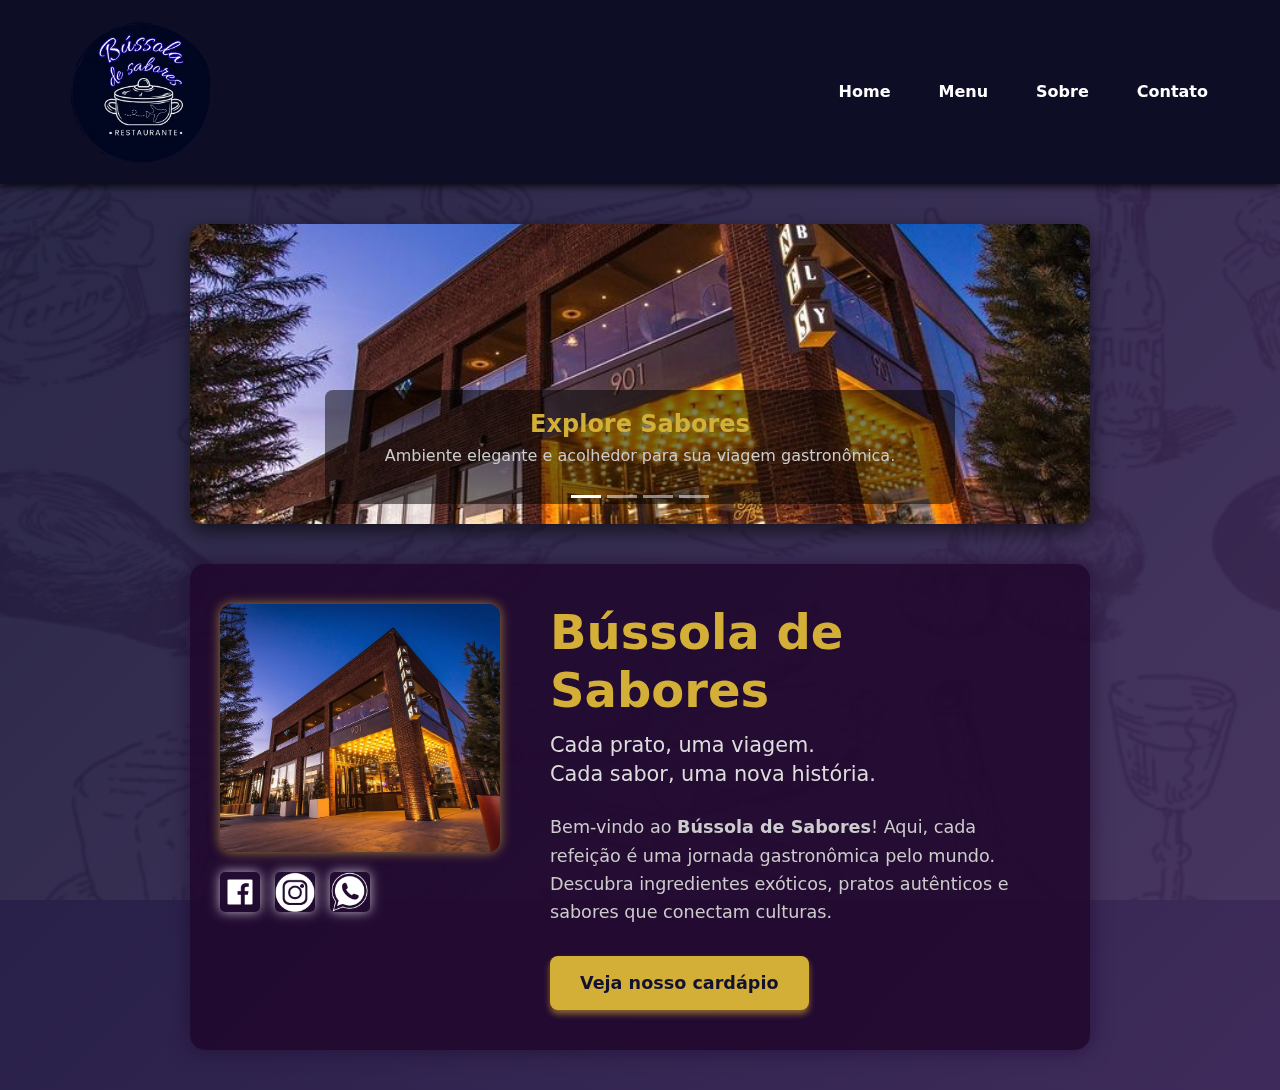
<file: index.html>
<!DOCTYPE html>
<html lang="pt-br">
<head>
    <meta charset="UTF-8">
    <title>Bússola de Sabores</title>
    <meta name="viewport" content="width=device-width, initial-scale=1.0">
    <link rel="stylesheet" href="estilo.css">
    <link href="https://cdn.jsdelivr.net/npm/bootstrap@5.3.0/dist/css/bootstrap.min.css" rel="stylesheet">
</head>

<body>

<header>
    <div class="center">
        <div class="logo">
            <img src="Logo.png" alt="Logo">
        </div>
        <div class="menu">
            <a href="index.html">Home</a>
            <a href="menu.html">Menu</a>
            <a href="sobre.html">Sobre</a>
            <a href="contato.html">Contato</a>
        </div>
    </div>
</header>

<!-- Carrossel -->
<div id="carouselExampleIndicators" class="carousel slide" data-bs-ride="carousel">
  <div class="carousel-indicators">
    <button type="button" data-bs-target="#carouselExampleIndicators" data-bs-slide-to="0" class="active"></button>
    <button type="button" data-bs-target="#carouselExampleIndicators" data-bs-slide-to="1"></button>
    <button type="button" data-bs-target="#carouselExampleIndicators" data-bs-slide-to="2"></button>
    <button type="button" data-bs-target="#carouselExampleIndicators" data-bs-slide-to="3"></button>
  </div>

  <div class="carousel-inner">
    <div class="carousel-item active">
      <img src="rewq.jpg" class="d-block w-100" alt="Ambiente">
      <div class="carousel-caption d-none d-md-block">
        <h5>Explore Sabores</h5>
        <p>Ambiente elegante e acolhedor para sua viagem gastronômica.</p>
      </div>
    </div>
    <div class="carousel-item">
      <img src="prato-principal.jpg" class="d-block w-100" alt="Prato Principal">
      <div class="carousel-caption d-none d-md-block">
        <h5>Sabores do Mundo</h5>
        <p>Pratos que te levam para diferentes destinos.</p>
      </div>
    </div>
    <div class="carousel-item">
<img src="sobremesa.jpg" class="d-block w-100" alt="Sobremesa">
      <div class="carousel-caption d-none d-md-block">
        <h5>Doces Experiências</h5>
        <p>Sobremesas que encantam e surpreendem.</p>
      </div>
    </div>
    <div class="carousel-item">
      <img src="bebidas.jpg" class="d-block w-100" alt="Bebidas">
      <div class="carousel-caption d-none d-md-block">
        <h5>Bebidas Especiais</h5>
        <p>Drinks, cafés e sucos para completar sua viagem de sabores.</p>
      </div>
    </div>
  </div>

  <button class="carousel-control-prev" type="button" data-bs-target="#carouselExampleIndicators" data-bs-slide="prev">
    <span class="carousel-control-prev-icon"></span>
    <span class="visually-hidden">Anterior</span>
  </button>
  <button class="carousel-control-next" type="button" data-bs-target="#carouselExampleIndicators" data-bs-slide="next">
    <span class="carousel-control-next-icon"></span>
    <span class="visually-hidden">Próximo</span>
  </button>
</div>

<section class="sobre">
    <div class="extras">
        <img src="rewq.jpg" width="280" alt="Ambiente">
        <div class="social-media">
            <a href="#"><img src="black-icon-11204.png" alt="Facebook"></a>
            <a href="#"><img src="insta3.png" alt="Instagram"></a>
            <a href="#"><img src="06-2.png" alt="WhatsApp"></a>
        </div>
    </div>

    <div class="center">
        <div class="texto-sobre fade-in">
            <h1>Bússola de Sabores</h1>
            <h3>Cada prato, uma viagem.<br>Cada sabor, uma nova história.</h3>
            <p>Bem-vindo ao <strong>Bússola de Sabores</strong>! Aqui, cada refeição é uma jornada gastronômica pelo mundo. Descubra ingredientes exóticos, pratos autênticos e sabores que conectam culturas.</p>
            <button class="btn-custom">Veja nosso cardápio</button>
        </div>
    </div>
</section>

<script src="https://cdn.jsdelivr.net/npm/bootstrap@5.3.0/dist/js/bootstrap.bundle.min.js"></script>
</body>
</html>
</file>
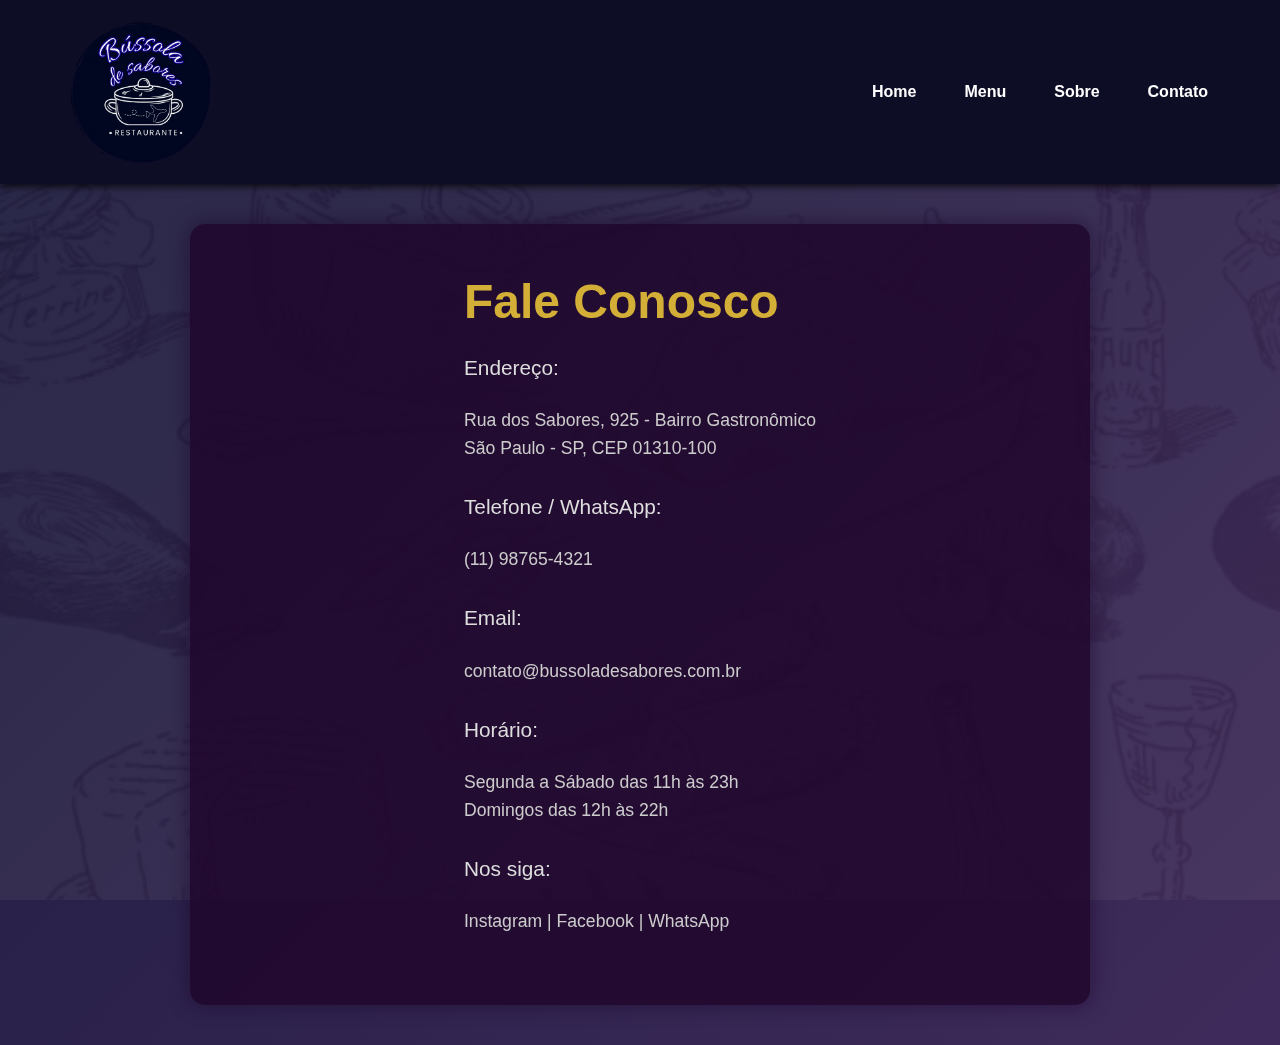
<file: contato.html>
<!DOCTYPE html>
<html lang="pt-br">
<head>
    <meta charset="UTF-8">
    <title>Contato - Bússola de Sabores</title>
    <meta name="viewport" content="width=device-width, initial-scale=1.0">
    <link rel="stylesheet" href="estilo.css">
</head>
<body>

<header>
    <div class="center">
        <div class="logo">
            <img src="Logo.png" alt="Logo">
        </div>
        <div class="menu">
            <a href="index.html">Home</a>
            <a href="menu.html">Menu</a>
            <a href="sobre.html">Sobre</a>
            <a href="contato.html">Contato</a>
        </div>
    </div>
</header>

<section class="sobre">
    <div class="center">
        <div class="texto-sobre fade-in">
            <h1>Fale Conosco</h1>
            <h3>Endereço:</h3>
            <p>Rua dos Sabores, 925 - Bairro Gastronômico<br>São Paulo - SP, CEP 01310-100</p>

            <h3>Telefone / WhatsApp:</h3>
            <p>(11) 98765-4321</p>

            <h3>Email:</h3>
            <p>contato@bussoladesabores.com.br</p>

            <h3>Horário:</h3>
            <p>Segunda a Sábado das 11h às 23h<br>Domingos das 12h às 22h</p>

            <h3>Nos siga:</h3>
            <p>Instagram | Facebook | WhatsApp</p>
        </div>
    </div>
</section>

</body>
</html>
</file>
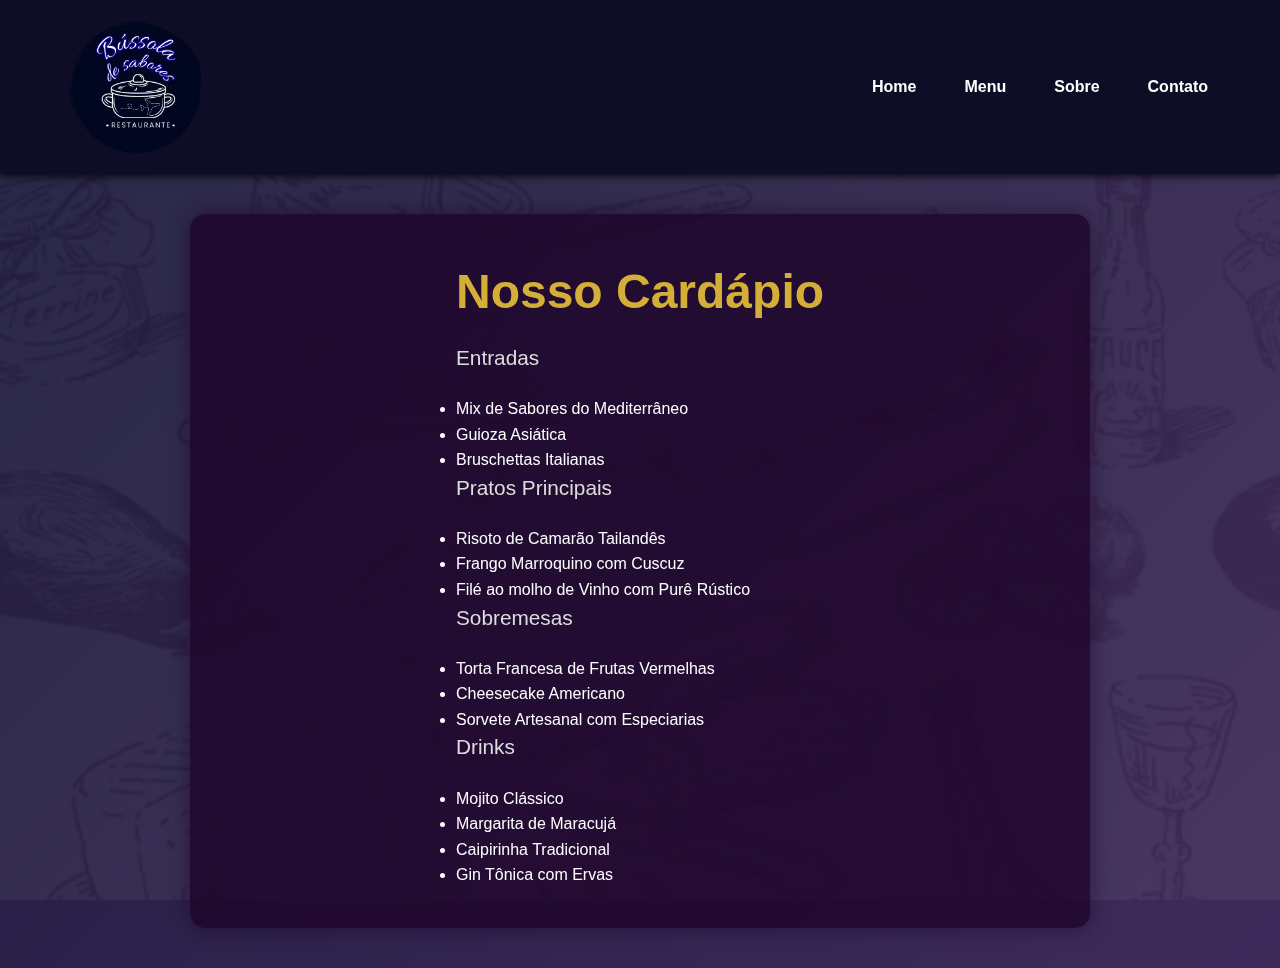
<file: menu.html>
<!DOCTYPE html>
<html lang="pt-br">
<head>
    <meta charset="UTF-8">
    <title>Menu - Bússola de Sabores</title>
    <meta name="viewport" content="width=device-width, initial-scale=1.0">
    <link rel="stylesheet" href="estilo.css">
</head>
<body>

<header>
    <div class="center">
        <div class="logo">
            <img src="Logo.png" alt="Logo" style="max-width: 150px;">
        </div>
        <div class="menu">
            <a href="index.html">Home</a>
            <a href="menu.html" class="active">Menu</a>
            <a href="sobre.html">Sobre</a>
            <a href="contato.html">Contato</a>
        </div>
    </div>
</header>

<section class="sobre">
    <div class="center">
        <div class="texto-sobre fade-in">
            <h1>Nosso Cardápio</h1>

            <h3>Entradas</h3>
            <ul>
                <li>Mix de Sabores do Mediterrâneo</li>
                <li>Guioza Asiática</li>
                <li>Bruschettas Italianas</li>
            </ul>

            <h3>Pratos Principais</h3>
            <ul>
                <li>Risoto de Camarão Tailandês</li>
                <li>Frango Marroquino com Cuscuz</li>
                <li>Filé ao molho de Vinho com Purê Rústico</li>
            </ul>

            <h3>Sobremesas</h3>
            <ul>
                <li>Torta Francesa de Frutas Vermelhas</li>
                <li>Cheesecake Americano</li>
                <li>Sorvete Artesanal com Especiarias</li>
            </ul>

            <h3>Drinks</h3>
            <ul>
                <li>Mojito Clássico</li>
                <li>Margarita de Maracujá</li>
                <li>Caipirinha Tradicional</li>
                <li>Gin Tônica com Ervas</li>
            </ul>
        </div>
    </div>
</section>

</body>
</html>
</file>
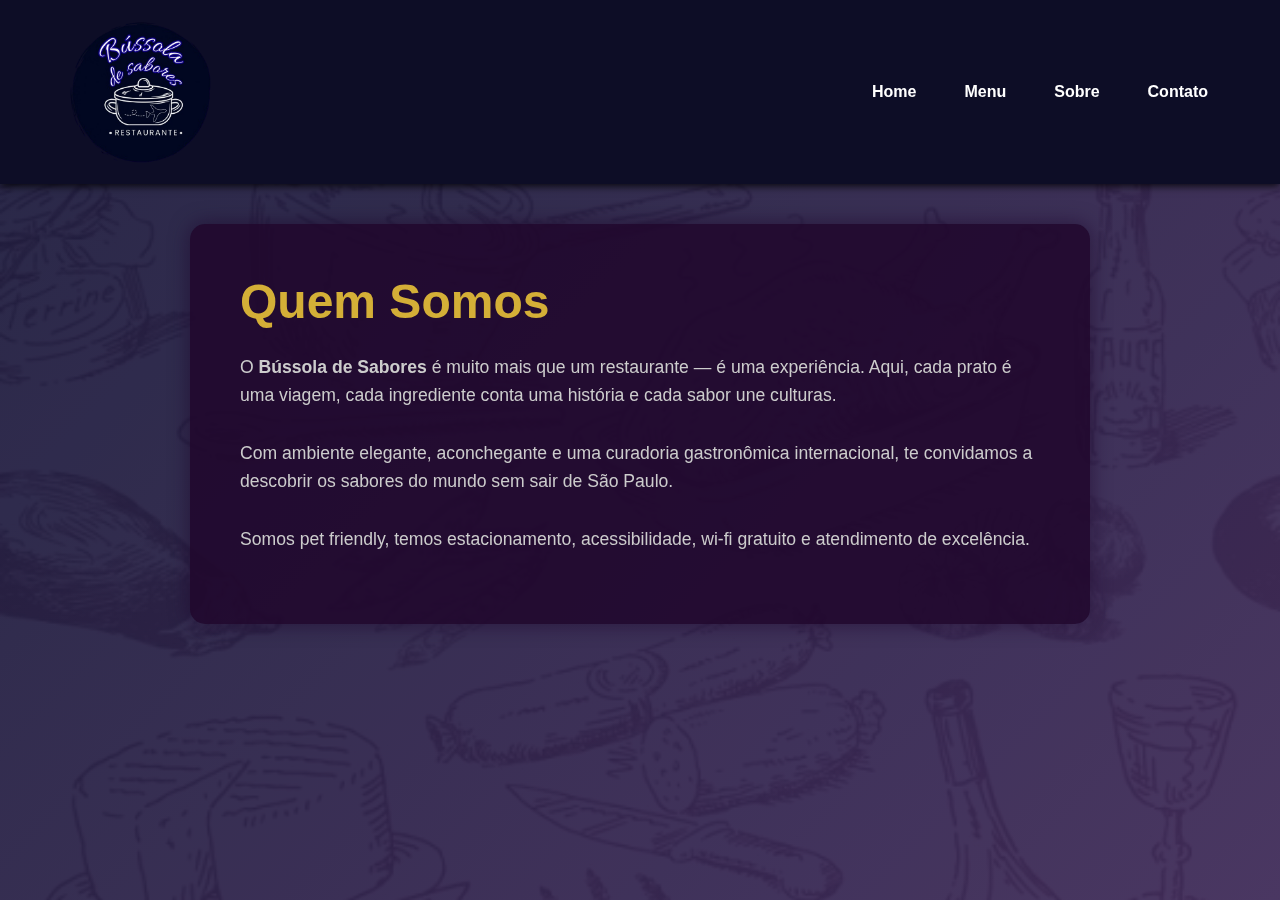
<file: sobre.html>
<!DOCTYPE html>
<html lang="pt-br">
<head>
    <meta charset="UTF-8">
    <title>Sobre - Bússola de Sabores</title>
    <meta name="viewport" content="width=device-width, initial-scale=1.0">
    <link rel="stylesheet" href="estilo.css">
</head>
<body>

<header>
    <div class="center">
        <div class="logo">
            <img src="Logo.png" alt="Logo">
        </div>
        <div class="menu">
            <a href="index.html">Home</a>
            <a href="menu.html">Menu</a>
            <a href="sobre.html">Sobre</a>
            <a href="contato.html">Contato</a>
        </div>
    </div>
</header>

<section class="sobre">
    <div class="center">
        <div class="texto-sobre fade-in">
            <h1>Quem Somos</h1>
            <p>O <strong>Bússola de Sabores</strong> é muito mais que um restaurante — é uma experiência. Aqui, cada prato é uma viagem, cada ingrediente conta uma história e cada sabor une culturas.</p>
            <p>Com ambiente elegante, aconchegante e uma curadoria gastronômica internacional, te convidamos a descobrir os sabores do mundo sem sair de São Paulo.</p>
            <p>Somos pet friendly, temos estacionamento, acessibilidade, wi-fi gratuito e atendimento de excelência.</p>
        </div>
    </div>
</section>

</body>
</html>
</file>
<file: estilo.css>
/* --------------------------------
  RESET BÁSICO E CONFIGURAÇÕES GLOBAIS
--------------------------------- */

*,
*::before,
*::after {
  box-sizing: border-box;
  margin: 0;
  padding: 0;
}

html {
  scroll-behavior: smooth;
  font-size: 16px; /* Base para rem */
}

body {
  font-family: 'Segoe UI', Tahoma, Geneva, Verdana, sans-serif;
  background: linear-gradient(135deg, #1a1a3d, #3f2b5b);
  color: #eee;
  line-height: 1.6;
  min-height: 100vh;
  position: relative;
  overflow-x: hidden;
}

/* Fundo com imagem quase transparente */
body::before {
  content: "";
  background-image: url('R.jpg');
  background-size: cover;
  background-position: center;
  background-repeat: no-repeat;
  background-attachment: fixed;
  opacity: 0.06;
  position: fixed;
  top: 0;
  left: 0;
  width: 100vw;
  height: 100vh;
  z-index: -1;
}

/* --------------------------------
  CONTAINER CENTRALIZADO
--------------------------------- */

.center {
  max-width: 1200px;
  margin: 0 auto;
  padding: 0 20px;
}

/* --------------------------------
  HEADER E MENU DE NAVEGAÇÃO
--------------------------------- */

header {
  background-color: #0d0d26;
  padding: 12px 0;
  box-shadow: 0 2px 8px rgba(0, 0, 0, 0.85);
  position: sticky;
  top: 0;
  z-index: 9999;
}

header .center {
  display: flex;
  align-items: center;
  justify-content: space-between;
  gap: 20px;
  flex-wrap: nowrap;
}

.logo img {
  width: 160px;
  height: auto;
  cursor: pointer;
  transition: transform 0.3s ease;
  display: block;
}

.logo img:hover,
.logo img:focus {
  transform: scale(1.05);
  outline: none;
}

.menu {
  display: flex;
  gap: 24px;
}

.menu a {
  font-weight: 600;
  font-size: 1rem;
  color: #fff;
  text-decoration: none;
  padding: 8px 12px;
  border-radius: 6px;
  transition: color 0.3s ease, background-color 0.3s ease;
  white-space: nowrap;
}

.menu a:hover,
.menu a:focus {
  color: #d4af37;
  background-color: rgba(212, 175, 55, 0.15);
  outline: none;
}

/* --------------------------------
  CARROSSEL DE IMAGENS
--------------------------------- */

.carousel {
  max-width: 900px;
  margin: 40px auto;
  border-radius: 12px;
  box-shadow: 0 8px 20px rgba(0, 0, 0, 0.6);
  overflow: hidden;
}

.carousel-inner img {
  height: 300px;
  width: 100%;
  object-fit: cover;
  border-radius: 12px;
}

.carousel-caption {
  background: rgba(0, 0, 0, 0.5);
  border-radius: 8px;
  padding: 15px 20px;
  bottom: 20px !important;
  color: #eee;
}

.carousel-caption h5 {
  font-weight: 700;
  font-size: 1.5rem;
  color: #d4af37;
  margin-bottom: 5px;
}

.carousel-caption p {
  font-size: 1rem;
  color: #ccc;
}

/* Botões do carrossel */
.carousel-control-prev-icon,
.carousel-control-next-icon {
  filter: invert(1);
  width: 40px;
  height: 40px;
}

.carousel-control-prev,
.carousel-control-next {
  width: 60px;
  top: 50%;
  transform: translateY(-50%);
}

/* --------------------------------
  SEÇÃO SOBRE
--------------------------------- */

.sobre {
  background: rgba(32, 6, 44, 0.85);
  display: flex;
  gap: 30px;
  padding: 40px 30px;
  border-radius: 15px;
  margin: 40px auto;
  max-width: 900px;
  color: white;
  box-shadow: 0 0 20px rgba(29, 5, 43, 0.6);
}

.extras img {
  border-radius: 12px;
  width: 280px;
  height: auto;
  object-fit: cover;
  box-shadow: 0 0 12px rgba(212, 175, 55, 0.7);
  transition: box-shadow 0.3s ease;
}

.extras img:hover,
.extras img:focus {
  box-shadow: 0 0 20px rgba(212, 175, 55, 1);
  outline: none;
}

.texto-sobre {
  flex: 1;
}

.texto-sobre h1 {
  font-size: 3rem;
  margin-bottom: 12px;
  color: #d4af37;
  font-weight: 700;
}

.texto-sobre h3 {
  font-weight: 300;
  margin-bottom: 24px;
  line-height: 1.4;
  font-size: 1.3rem;
  color: #ddd;
}

.texto-sobre p {
  font-size: 1.1rem;
  margin-bottom: 30px;
  color: #ccc;
  line-height: 1.6;
}

.btn-custom {
  background-color: #d4af37;
  border: none;
  padding: 14px 30px;
  color: #121230;
  font-weight: 700;
  font-size: 1.1rem;
  border-radius: 8px;
  cursor: pointer;
  transition: background-color 0.3s ease;
  box-shadow: 0 4px 6px rgba(208, 163, 40, 0.6);
}

.btn-custom:hover,
.btn-custom:focus {
  background-color: #b08c2f;
  outline: none;
  box-shadow: 0 6px 10px rgba(176, 140, 47, 0.9);
}

/* --------------------------------
  MÍDIAS SOCIAIS
--------------------------------- */

.social-media {
  margin-top: 20px;
  display: flex;
  gap: 15px;
}

.social-media a img {
  width: 40px;
  filter: brightness(0) invert(1);
  transition: filter 0.3s ease;
  border-radius: 5px;
  cursor: pointer;
}

.social-media a:hover img,
.social-media a:focus img {
  filter: brightness(0.8) invert(1);
  outline: none;
}

/* --------------------------------
  RODAPÉ
--------------------------------- */

footer {
  background-color: #0d0d26;
  padding: 14px 20px;
  text-align: center;
  font-family: 'Segoe UI', Tahoma, Geneva, Verdana, sans-serif;
  font-size: 0.85rem;
  color: #bbb;
  box-shadow: 0 -2px 8px rgba(0, 0, 0, 0.7);
  user-select: none;
  letter-spacing: 0.03em;
  position: relative;
  z-index: 10;
}

footer p {
  margin: 0;
  line-height: 1.4;
}

/* --------------------------------
  ANIMAÇÕES
--------------------------------- */

.fade-in {
  animation: fadeInAnimation ease 2s forwards;
}

@keyframes fadeInAnimation {
  0% {
    opacity: 0;
    transform: translateY(30px);
  }
  100% {
    opacity: 1;
    transform: translateY(0);
  }
}

/* --------------------------------
  RESPONSIVIDADE
--------------------------------- */

@media (max-width: 900px) {
  .center {
    padding: 0 15px;
  }

  header .center {
    flex-wrap: wrap;
    justify-content: center;
    gap: 15px;
  }

  .menu {
    gap: 18px;
    flex-wrap: wrap;
    justify-content: center;
  }

  .menu a {
    font-size: 0.95rem;
    padding: 7px 10px;
  }

  .logo img {
    width: 140px;
  }

  .sobre {
    flex-direction: column;
    padding: 30px 20px;
    max-width: 95%;
    gap: 20px;
  }

  .extras img {
    width: 100%;
    max-width: 350px;
  }
}

@media (max-width: 480px) {
  header .center {
    flex-direction: column;
    gap: 12px;
  }

  .menu {
    flex-direction: column;
    gap: 12px;
    width: 100%;
    align-items: center;
  }

  .menu a {
    font-size: 0.9rem;
    padding: 10px 15px;
    width: 100%;
    text-align: center;
    border-radius: 8px;
  }

  .logo img {
    width: 120px;
  }

  .sobre {
    padding: 20px 15px;
  }
}
</file>
